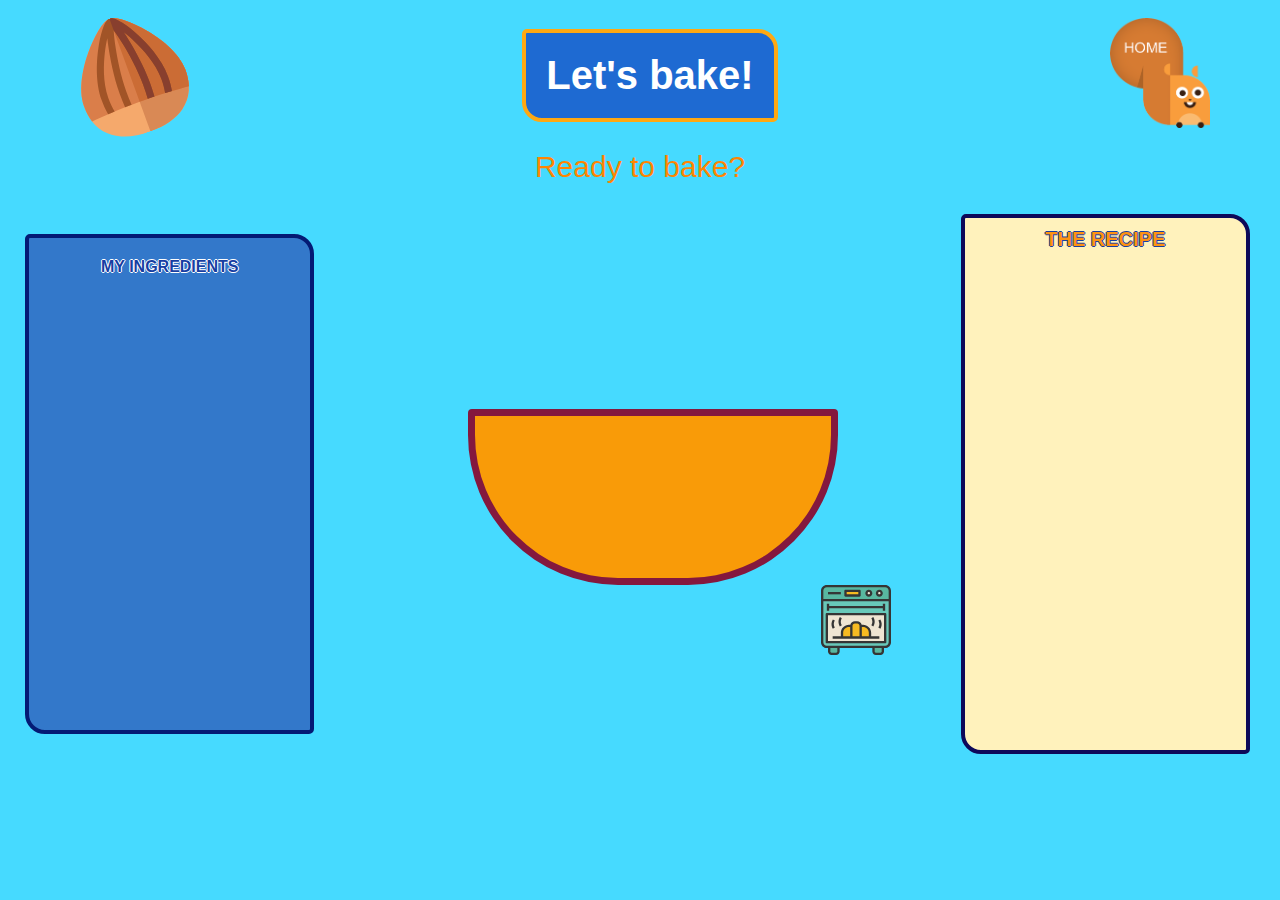
<file: main.html>
<!DOCTYPE html>
<html lang="en">
<head>
    <meta charset="UTF-8">
    <meta name="viewport" content="width=device-width, initial-scale=1.0">
    <link rel="stylesheet" href="./main.css">
   <script type="module" src="./main.js"></script>
   
    <title> Recipe 🌰</title>
    <!--find name -->
</head>
<body>
  

    <header> 
          <img id="nut-header" src="./Icones/nut2.svg" alt="hazelnut">
        <h1 class="title" id="title-recipe">Let's bake!</h1>
        <div id="home-squirrel">
       <a href="index.html"> <img id="my-squirrel" src="./Icones/home.png" alt="home button"></a>
      </div>
  </header>

  <div id="ready-p">
    <p>Ready to bake?<span id="extra"> It is going to be yummy 😋👩🏼‍🍳👨🏽‍🍳</span> </p>
</div>

<div id="container">
<article id="ingredients">
    <h4>MY INGREDIENTS</h4>
    <div id="list-ingredient"> </div>
</article>


<section id="bowl-box">


<div class="bowl">
    <article id=allIcons>
        <img class="img" style='visibility: hidden;' src=' ./Icones/egg.svg' alt='eggs'>
        <img class="img" style='visibility: hidden;' src='./Icones/butter.svg' alt='butter'>
        <img class="img" style='visibility: hidden;' src='./Icones/flour.svg' alt='flour'>
        <img class="img" style='visibility: hidden;' src='./Icones/vanilla.svg' alt='vanilla'>
        <img class="img" style='visibility: hidden;' src='./Icones/sugar.svg' alt="sugar">
        <img class="img" style='visibility: hidden;' src='./Icones/nut.svg' alt='nut'>
        <img class="img" style='visibility: hidden;' src='./Icones/milk.svg' alt='milk'>
        <img class="img" style='visibility: hidden;' src='./Icones/snack.svg' alt='chocolate'>
        <img class="img" style='visibility: hidden;' src='./Icones/baking-powder.svg' alt='bakingPowder'>
        
    </article>
</div>
<div id=icon-oven>
    <img id="oven" src="./Icones/oven.svg" alt="oven">
</div>

</section>
<article id="instructions">
    <h4>THE RECIPE</h4>
    <ol></ol>
</article>



<span id="error-message">You need to follow the recipe in order 🙃</span>

<div id="myModal" class="modal">

    <div class="modal-content">
        <span class="close">&times;</span>
        <p>Bravo, you are a real chef 👩🏼‍🍳🧑🏾‍🍳</p>
        <button data-page="index" id="home" type="text"><a href="index.html" >Try other recipes </a>
        </button>
        
    </div>

</div>


</div>
</div>

</body>
</html>
</file>
<file: main.css>
*{
    box-sizing: border-box;
    margin: 0;
    padding: 0;
}

body{
     background: rgb(70, 218, 255);
     font-family: 'Ubuntu', sans-serif;
}


header {
   display: flex;
   justify-content: space-between;
    width: 100%;
    height: 150px;
    display: flex;
    align-items: center;
}

header h1{
    color: white;
    font-size: 40px;
    margin: 20px;
    padding: 20px;
    border: 4px solid rgb(255, 168, 18);
    border-radius: 5px 20px 5px;
    background-color: rgba(15, 65, 193, 0.728);
   
}

#home-squirrel a{
     margin-right: 70px;
     text-decoration: none;
     color: orangered;
}

#home-squirrel img {
      width: 100px;
      height: 110px;
     
}

#my-squirrel:hover {
      -webkit-transform: scale(1.2);
      transform: scale(1.2);
}

#ready-p {
    text-align: center;
    font-size: 30px;
    color: rgb(255, 133, 2);
   
}

#nut-header {
    width: 120px;
    height: 120px;
    margin-left: 70px;
    transform: rotate(-20deg);
}

#nut-header:hover {
    transform: rotate(20deg);
}

#extra {
    display: none;
}

p:hover #extra {
    display: inline-block;
}

#container {
    width: 100%;
    height: 600px;
    display: flex;
    justify-content: space-around; 
    align-items: center;
}

#ingredients {
    display: flex;
    flex-direction: column;
    align-items: center;
   width: 25%;
     height: 500px;
     background-color:rgba(47, 100, 191, 0.831);
     border-radius:5px 20px 5px;
     margin-left: 25px;
     border: 4px solid rgb(4, 26, 116);
     color: rgb(23, 62, 162);
     text-shadow: -1px 0 white,
     0 1px white,
     1px 0 white,
     0 -1px white;
     
      }

      #ingredients > h4 {
          margin-top: 20px;
      }

      #list-ingredient  {
          width: 100%;
          height: 100%;
          text-decoration: none;
          margin: 20px;
          display: flex;
          flex-direction: column;
        justify-content: space-around;
         align-items: center;
            
      }

 
 .btn-ingredients {
      width: 55%;
      height: 10%;
      margin: 10px;
     display: inline-block;
     font-size: 20px;
     text-align: center;
     cursor: pointer;
     text-align: center;
     text-decoration: none;
     outline: none;
     color: #fff;
     background-color: rgb(247, 115, 32);
     border: none;
     border-radius: 15px;
     box-shadow: 0 9px rgba(255, 132, 0, 0.55);
 }

 .btn-ingredients:hover {
     background-color: #f5bd15
 }

.btn-ingredients:active {
    background-color: #eab32a;
    box-shadow: 0 5px rgb(232, 100, 0);
    transform: translateY(4px);
}

.wrong-btn{
    width: 55%;
    height: 10%;
    margin: 10px;
    display: inline-block;
    font-size: 20px;
    text-align: center;
    cursor: pointer;
    text-align: center;
    text-decoration: none;
    outline: none;
    color: #fff;
    background-color: rgb(147, 12, 26);
    border: none;
    border-radius: 15px;
    box-shadow: 0 9px rgba(255, 132, 0, 0.55);

}


#instructions {
     width: 25%;
     height: 540px;
     background-color:rgb(255, 242, 188);
     border-radius:5px 20px 5px;
     text-align: center;
     border: 4px solid rgb(13, 9, 89);
    margin-left: 70px;
    margin-right: 30px;
    
}

#instructions > h4{
    font-size: 20px;
    margin-top:10px;
      color: rgb(254, 147, 17);
      text-shadow: -1px 0 rgb(23, 62, 162),
      0 1px rgb(23, 62, 162),
      1px 0 rgb(23, 62, 162),
      0 -1px rgb(23, 62, 162);
  
}

#instructions li{
    border: 3px solid rgb(20, 101, 199);
    border-radius: 5px;
    margin: 20px;
    display: flex;
    flex-direction: column;
    justify-content: space-evenly;
    background-color: rgb(23, 125, 215);
    color: white
}

#instructions ol{
    height: 100%;
}


/* Bowl */


.bowl {
    width: 370px;
    height: 180px;
    margin-left: 20px;
    display: inline-block;
    justify-self: center;
    align-self: center;
    margin-top: 100px;
    background: rgba(255, 153, 0, 0.968);
    position: relative;
    border-radius: 4px 4px 150px 150px;     
    color: white;
    text-align: center;
    font-size: 60px;
    border: 7px solid rgb(132, 24, 62);
}

#bowl-box{
    display: flex;
    flex-direction: column;
    align-items: stretch;
    margin-left: 80px;
    height: 350px;
    width: 550px;
}


#allIcons {
width: 80%;
height: 80%;
display: flex;
margin-top: 30px;
flex-wrap: wrap;
 align-items: center;
 justify-content: center;
 margin-left: 30px;
}

#allIcons img{ 
    width: 55px;
    height: 55px; 
}

#icon-oven{
    align-self: flex-end;
}
#oven {
    width: 70px;
    height: 70px;
}

#icon-oven img:hover {
        -webkit-transform: scale(1.7);
        transform: scale(1.7);
}


.modal {
    display: none;
    position: fixed;
    z-index: 1;
    padding-top: 100px;
    left: 0;
    top: 0;
    width: 100%;
    height: 100%;
    overflow: auto;
    background-color: rgb(0, 0, 0);
    background-color: rgba(0, 0, 0, 0.4);
    
}

.modal-content {
    background-color: #f48e21;
    margin: auto;
    padding: 20px;
    border: 3px solid rgb(255, 214, 10);
    width: 60%;
    border-radius: 10px;
    text-align: center;
    color: white;
    font-size: 30px;
}

.close {
    color: #1f2fdf;
    float: right;
    font-size: 28px;
    font-weight: bold;
}

.close:hover,
.close:focus {
    color: rgb(208, 208, 208);
    text-decoration: none;
    cursor: pointer;
}

#home {
    width: 150px;
    height: 30px;
    border-radius: 20px;
    font-size: 15px;
    text-align: center;
    color:white;
    background-color: rgb(41, 47, 118);
    margin-top: 15px;
}

#home a{
    text-decoration: none;
    color: white;
}

#home:hover{
    background-color:rgb(71, 82, 199);
}

/* message error */
/* 
.error {
    display: none;
    position: fixed;
    z-index: 1;
    padding-top: 100px;
    left: 0;
    top: 0;
    width: 100%;
    height: 100%;
    overflow: auto;
    background-color: rgb(0, 0, 0);
    background-color: rgba(0, 0, 0, 0.4);
}

.error-content {
    background-color: #f48e21;
    margin: auto;
    padding: 20px;
    border: 3px solid rgb(255, 214, 10);
    width: 60%;
    border-radius: 10px;
    text-align: center;
    color: white;
    font-size: 30px;
}

.fermer {
    color: #1f2fdf;
    float: right;
    font-size: 28px;
    font-weight: bold;
}

.fermer:hover,
.fermer:focus {
    color: rgb(208, 208, 208);
    text-decoration: none;
    cursor: pointer;
} */

#error-message{
width:250px;
height: 70px;
border: 1px solid rgb(8, 69, 17);
border-radius: 5px 20px 5px;
background: #BADA55;
color:white;
text-align: center;
padding: 10px;
margin-left: 17%;
display: none;
}
</file>
